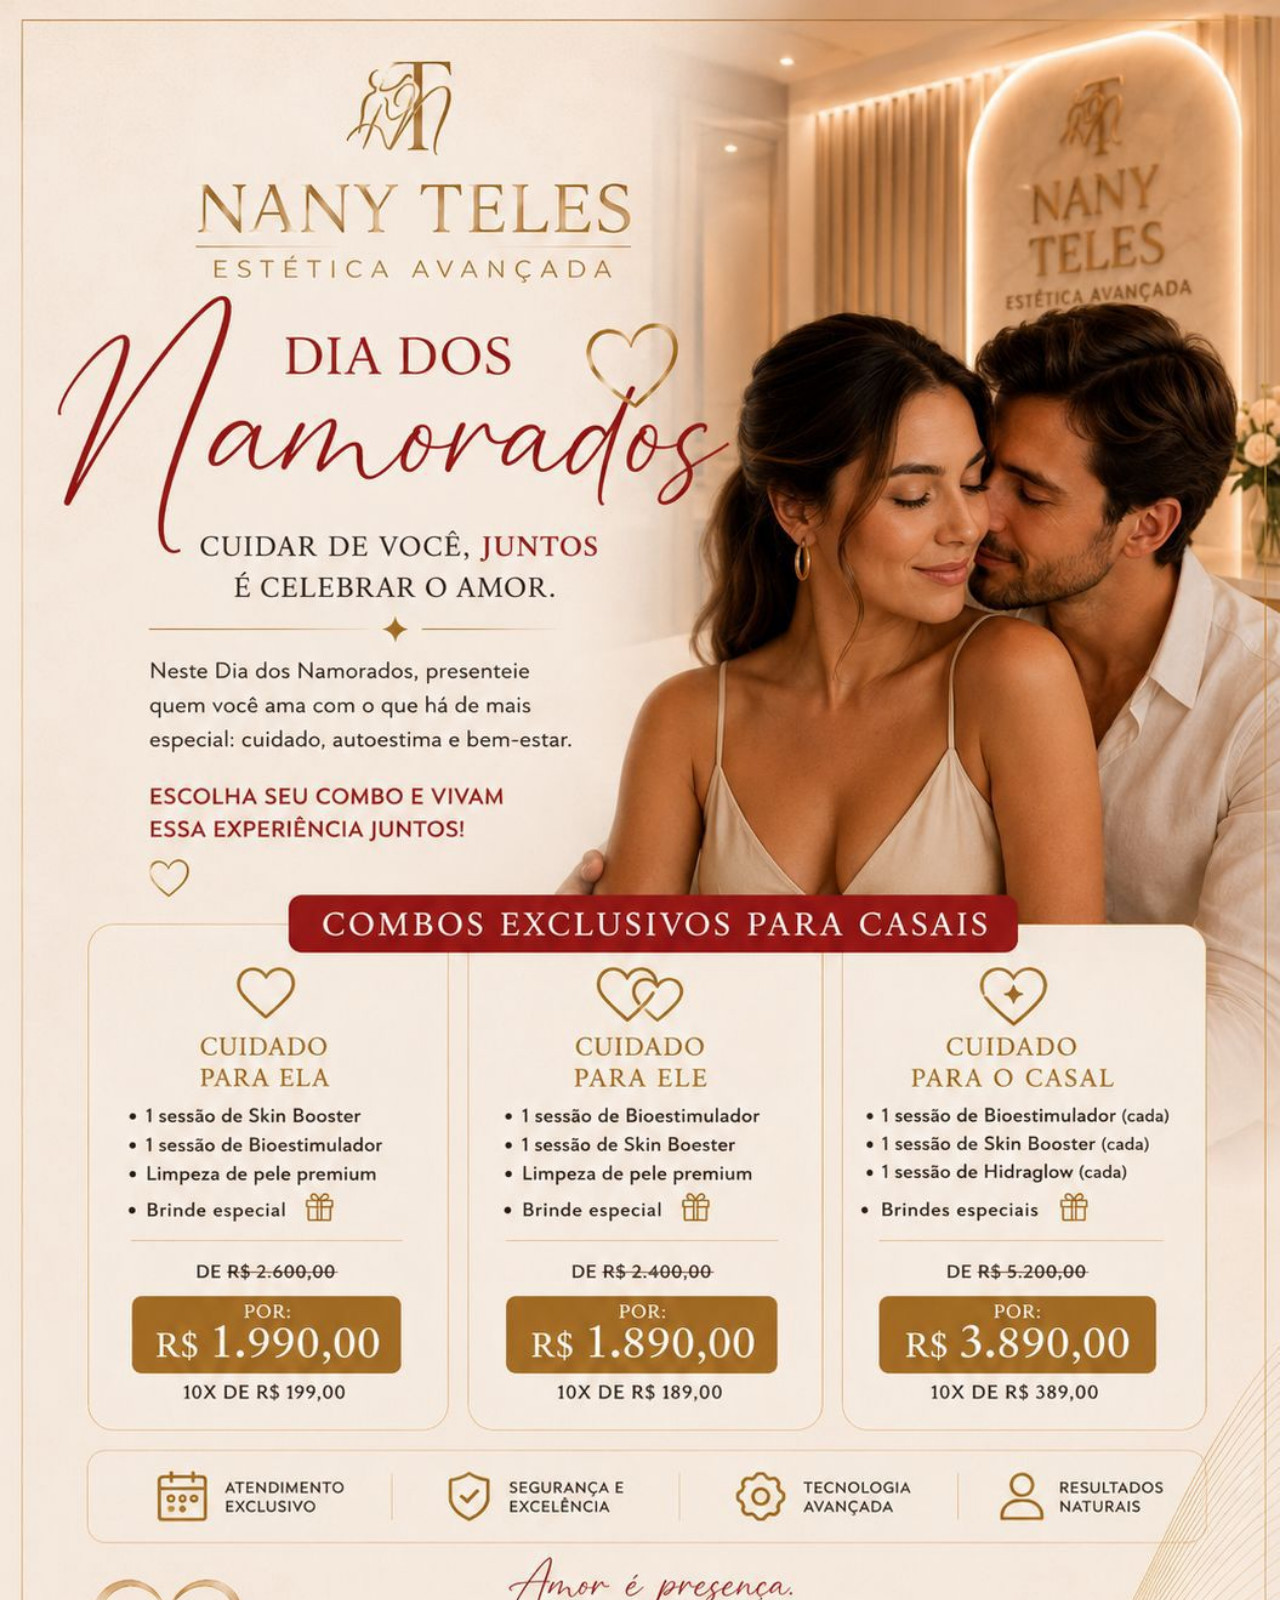
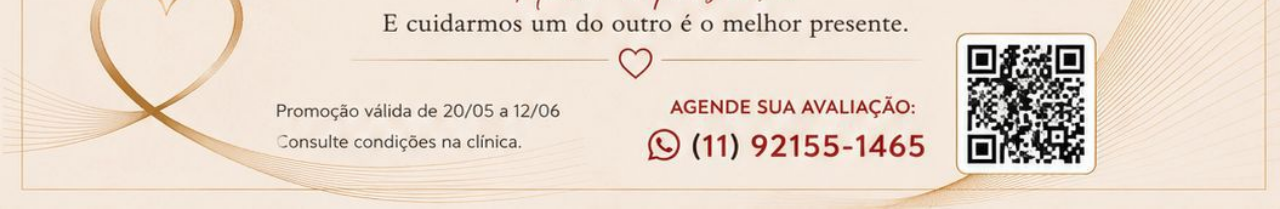
<file: promocao/promo.html>
<!DOCTYPE html>
<html lang="pt-BR">

<head>
    <meta charset="UTF-8">
    <meta name="viewport" content="width=device-width, initial-scale=1.0">
    <title>Imagem Tela Inteira</title>

    <style>
        * {
            margin: 0;
            padding: 0;
            box-sizing: border-box;
        }

        body {
            background-color: #000;
        }

        img {
            width: 100%;
            height: auto;
            display: block;
        }
    </style>
</head>

<body>

    <img src="promocao.jpg" alt="Imagem">

</body>

</html>
</file>
